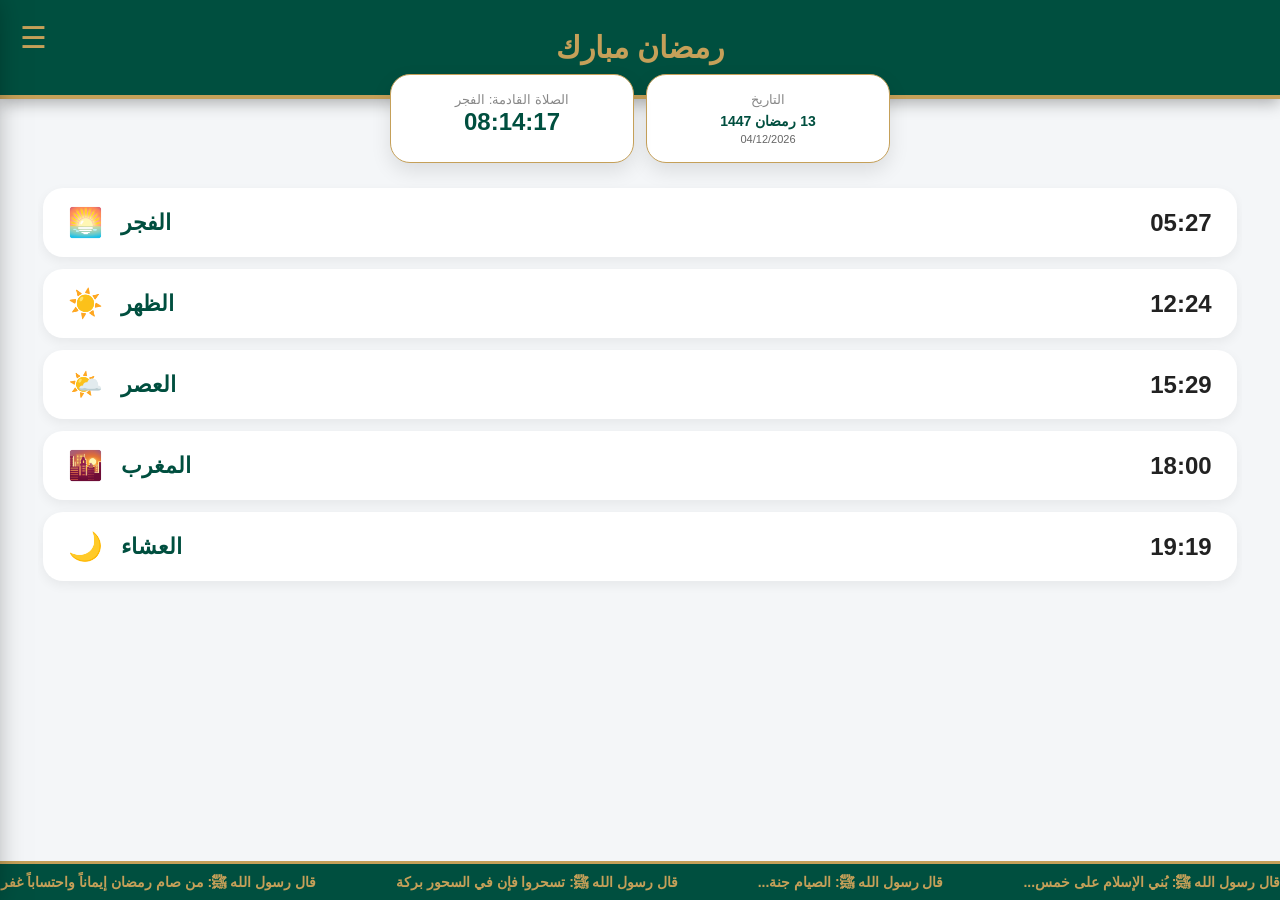
<file: Index.html>
<!DOCTYPE html>
<html lang="ar" dir="rtl">
<head>
    <meta charset="UTF-8">
    <meta name="viewport" content="width=device-width, initial-scale=1.0, maximum-scale=1.0, user-scalable=no">
    <link rel="manifest" href="manifest.json">
    <meta name="theme-color" content="#004F3F">
    <title>Muslim Pro - Bastia Umbra</title>
    <style>
        :root {
            --mp-dark: #004F3F;
            --mp-gold: #C5A059;
            --mp-bg: #F4F6F8;
            --white: #ffffff;
        }

        * { 
            margin: 0; padding: 0; box-sizing: border-box; 
            border: none; outline: none !important;
            -webkit-tap-highlight-color: transparent;
        }

        body {
            background-color: var(--mp-bg);
            font-family: 'Segoe UI', Roboto, Helvetica, Arial, sans-serif;
            display: flex; flex-direction: column; align-items: center;
            height: 100vh; overflow: hidden; color: #333;
        }

        .header {
            width: 100%; background: var(--mp-dark);
            padding: 30px 0; text-align: center;
            border-bottom: 4px solid var(--mp-gold);
            position: relative; flex-shrink: 0;
            box-shadow: 0 4px 15px rgba(0,0,0,0.3);
        }
        .ramadan-title { color: var(--mp-gold); font-size: 30px; font-weight: 900; }
        .menu-btn { position: absolute; left: 20px; top: 20px; color: var(--mp-gold); font-size: 30px; cursor: pointer; z-index: 100; }

        .dashboard {
            width: 92%; max-width: 500px; 
            margin: -25px 0 15px 0; 
            display: flex; gap: 12px; z-index: 10; flex-shrink: 0;
        }
        .dash-card {
            flex: 1; background: var(--white); border-radius: 20px; padding: 15px;
            border: 1.5px solid var(--mp-gold);
            box-shadow: 0 8px 20px rgba(0,0,0,0.1);
            text-align: center;
        }
        .timer-main { font-size: 24px; font-weight: 900; color: var(--mp-dark); }
        .date-hijri { font-size: 14px; font-weight: 900; color: var(--mp-dark); margin-top: 5px; display: block; }

        .prayer-list { width: 94%; flex-grow: 1; overflow-y: auto; padding: 10px 5px; display: flex; flex-direction: column; gap: 12px; }
        .prayer-card {
            display: flex; justify-content: space-between; align-items: center;
            background: var(--white); padding: 18px 25px; 
            border-radius: 20px; box-shadow: 0 4px 12px rgba(0,0,0,0.06);
        }
        .prayer-card.active { border: 2.5px solid var(--mp-gold); background: #fffcf5; }

        .p-right { display: flex; align-items: center; gap: 18px; }
        .p-name { font-size: 22px; font-weight: 800; color: var(--mp-dark); }
        .p-icon { font-size: 28px; }
        .p-time { font-size: 24px; font-weight: 900; color: #222; }

        .hadith-footer {
            width: 100%; background: var(--mp-dark);
            padding: 10px 0; border-top: 3px solid var(--mp-gold);
            overflow: hidden; flex-shrink: 0;
        }
        .hadith-track { display: flex; width: max-content; animation: scroll-hadith 200s linear infinite; }
        .hadith-text { color: var(--mp-gold); font-weight: 600; font-size: 14px; white-space: nowrap; padding-left: 80px; }
        @keyframes scroll-hadith { 0% { transform: translateX(100vw); } 100% { transform: translateX(-100%); } }

        .sidebar {
            position: fixed; top: 0; left: -330px; width: 310px; height: 100%;
            background: var(--mp-dark); z-index: 2000; transition: 0.5s;
            padding: 40px 25px; color: white; box-shadow: 10px 0 30px rgba(0,0,0,0.5);
        }
        .sidebar.open { left: 0; }
        .sidebar h2 { color: var(--mp-gold); margin-bottom: 25px; font-size: 24px; border-bottom: 1px solid var(--mp-gold); padding-bottom: 10px; }
        .mp-select, .mp-btn { width: 100%; padding: 12px; border-radius: 10px; margin-top: 15px; font-weight: bold; }
        .mp-select { background: rgba(255,255,255,0.1); color: white; border: 1px solid var(--mp-gold); }
        .mp-btn { cursor: pointer; text-align: center; font-size: 16px; }
        .btn-gold { background: var(--mp-gold); color: var(--mp-dark); }
    </style>
</head>
<body onclick="unlockAudio()">

    <div class="menu-btn" onclick="toggleMenu()">☰</div>

    <div class="header">
        <h1 class="ramadan-title">رمضان مبارك</h1>
    </div>

    <div class="sidebar" id="sidebar">
        <h2>إعدادات Muslim Pro</h2>
        <label style="color:var(--mp-gold)">🔔 نوع التنبيه</label>
        <select id="notif-type" class="mp-select">
            <option value="athan">أذان + إشعار Banner</option>
            <option value="bip">رنين + إشعار Banner</option>
        </select>
        <label style="display:block; margin-top:20px; color:var(--mp-gold)">🔊 صوت الأذان</label>
        <select id="athan-source" class="mp-select">
            <option value="https://www.islamcan.com/audio/adhan/azan1.mp3">مكة المكرمة</option>
            <option value="https://www.islamcan.com/audio/adhan/azan2.mp3">المدينة المنورة</option>
        </select>
        <button class="mp-btn btn-gold" onclick="enableNotifs()">تفعيل الإشعارات</button>
        <button class="mp-btn" style="background:white; color:black;" onclick="testNotif()">تجربة (Test)</button>
        <button class="mp-btn" style="background:transparent; color:white; border:1px solid white;" onclick="toggleMenu()">إغلاق</button>
    </div>

    <div class="dashboard">
        <div class="dash-card">
            <small style="color:#888;">التاريخ</small>
            <span class="date-hijri" id="hijri-date">13 رمضان 1447</span>
            <span style="font-size:11px; color:#666;" id="current-gregorian">--/--/----</span>
        </div>
        <div class="dash-card">
            <small style="color:#888;" id="next-name">الصلاة القادمة</small>
            <div class="timer-main" id="timer-next">00:00:00</div>
        </div>
    </div>

    <div class="prayer-list" id="list-container"></div>

    <div class="hadith-footer">
        <div class="hadith-track" id="hadith-box"></div>
    </div>

    <script>
        // Configurazione
        const times = { f:"05:27", dh:"12:24", a:"15:29", m:"18:00", i:"19:19" };
        const pNames = { f:"الفجر", dh:"الظهر", a:"العصر", m:"المغرب", i:"العشاء" };
        const pIcons = { f:"🌅", dh:"☀️", a:"🌤️", m:"🌇", i:"🌙" };
        const hadiths = [
            "قال رسول الله ﷺ: بُني الإسلام على خمس...",
            "قال رسول الله ﷺ: الصيام جنة...",
            "قال رسول الله ﷺ: تسحروا فإن في السحور بركة",
            "قال رسول الله ﷺ: من صام رمضان إيماناً واحتساباً غفر له ما تقدم من ذنبه",
            "قال رسول الله ﷺ: إنما الأعمال بالنيات..."
        ];

        let audioUnlocked = false;
        function unlockAudio() { audioUnlocked = true; }
        function toggleMenu() { document.getElementById('sidebar').classList.toggle('open'); }

        if ('serviceWorker' in navigator) {
            navigator.serviceWorker.register('./sw.js');
        }

        function enableNotifs() {
            Notification.requestPermission().then(p => { 
                if (p === "granted") alert("✅ تم تفعيل الإشعارات!"); 
            });
            toggleMenu();
        }

        function sendBanner(title, body) {
            if ('serviceWorker' in navigator && Notification.permission === "granted") {
                navigator.serviceWorker.ready.then(reg => {
                    reg.showNotification(title, { body: body, icon: 'https://cdn-icons-png.flaticon.com/512/2619/2619277.png' });
                });
            }
            const mode = document.getElementById('notif-type').value;
            const source = document.getElementById('athan-source').value;
            const audio = new Audio(mode === 'athan' ? source : "https://assets.mixkit.co/active_storage/sfx/2869/2869-preview.mp3");
            if(audioUnlocked) audio.play();
        }

        function testNotif() { sendBanner("تجربة Muslim Pro", "هذا إشعار تجريبي"); }

        function update() {
            const now = new Date();
            const timeStr = now.getHours().toString().padStart(2,'0') + ":" + now.getMinutes().toString().padStart(2,'0');
            const sec = now.getSeconds();
            
            document.getElementById('current-gregorian').innerText = now.toLocaleDateString('it-IT');

            let html = ""; 
            let nextP = null; 
            let nextN = "";
            let keys = Object.keys(times);

            keys.forEach(k => {
                const [h,m] = times[k].split(":");
                const pDate = new Date(); pDate.setHours(h,m,0);
                
                let active = (timeStr === times[k]);
                if (pDate > now && !nextP) { nextP = pDate; nextN = pNames[k]; }
                
                if (timeStr === times[k] && sec === 0 && window.lastT !== k) {
                    window.lastT = k;
                    sendBanner("حان وقت صلاة " + pNames[k], "موعد الصلاة الآن");
                }

                html += `<div class="prayer-card ${active ? 'active' : ''}">
                    <span class="p-time">${times[k]}</span>
                    <div class="p-right">
                        <span class="p-name">${pNames[k]}</span>
                        <span class="p-icon">${pIcons[k]}</span>
                    </div>
                </div>`;
            });

            // Se non c'è una prossima preghiera oggi, è il Fajr di domani
            if (!nextP) {
                const [fh, fm] = times.f.split(":");
                nextP = new Date(); nextP.setDate(now.getDate() + 1); nextP.setHours(fh, fm, 0);
                nextN = pNames.f;
            }

            const diff = nextP - now;
            const hh = Math.floor(diff/3600000).toString().padStart(2,"0");
            const mm = Math.floor((diff%3600000)/60000).toString().padStart(2,"0");
            const ss = Math.floor((diff%60000)/1000).toString().padStart(2,"0");
            
            document.getElementById('timer-next').innerText = `${hh}:${mm}:${ss}`;
            document.getElementById('next-name').innerText = "الصلاة القادمة: " + nextN;
            document.getElementById('list-container').innerHTML = html;
        }

        // Popola Hadith
        const hBox = document.getElementById('hadith-box');
        hadiths.forEach(h => {
            const span = document.createElement('span');
            span.className = 'hadith-text';
            span.innerText = h;
            hBox.appendChild(span);
        });

        setInterval(update, 1000);
        update();
    </script>
</body>
</html>
</file>
